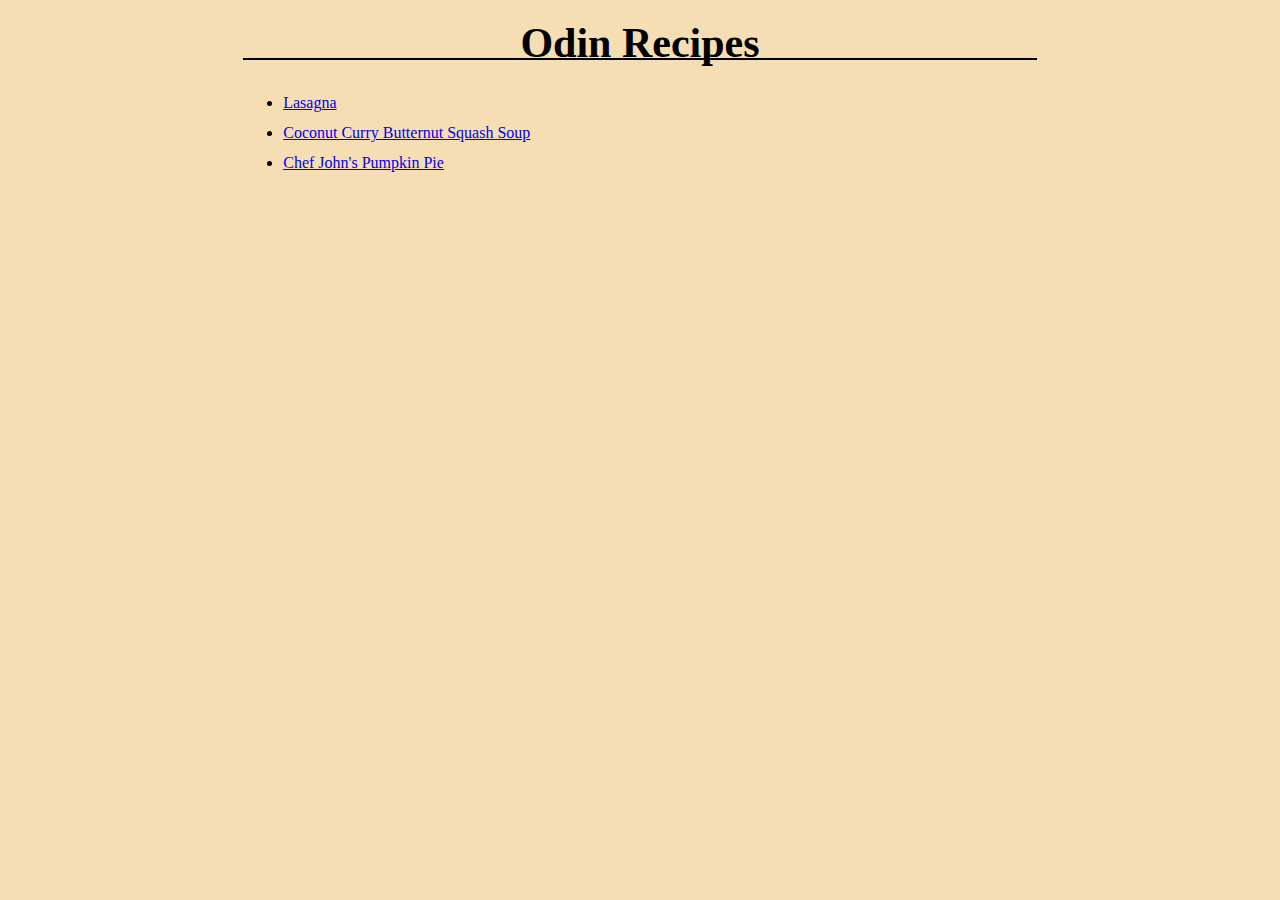
<file: index.html>
<!DOCTYPE html>
<html lang="en">

<head>
    <meta charset="UTF-8">
    <meta name="viewport" content="width=device-width, initial-scale=1.0">
    <link rel="stylesheet" href="style.css">
    <title>Document</title>
</head>

<body>
    <h1 class="main-heading">Odin Recipes</h1>
    <ul>
        <li><a href="recipes/lasagna.html">Lasagna</a></li>
        <li><a href="recipes/coconut-curry-soup.html">Coconut Curry Butternut Squash Soup</a></li>
        <li><a href="recipes/pumpkin-pie.html">Chef John's Pumpkin Pie</a></li>
    </ul>
</body>

</html>
</file>
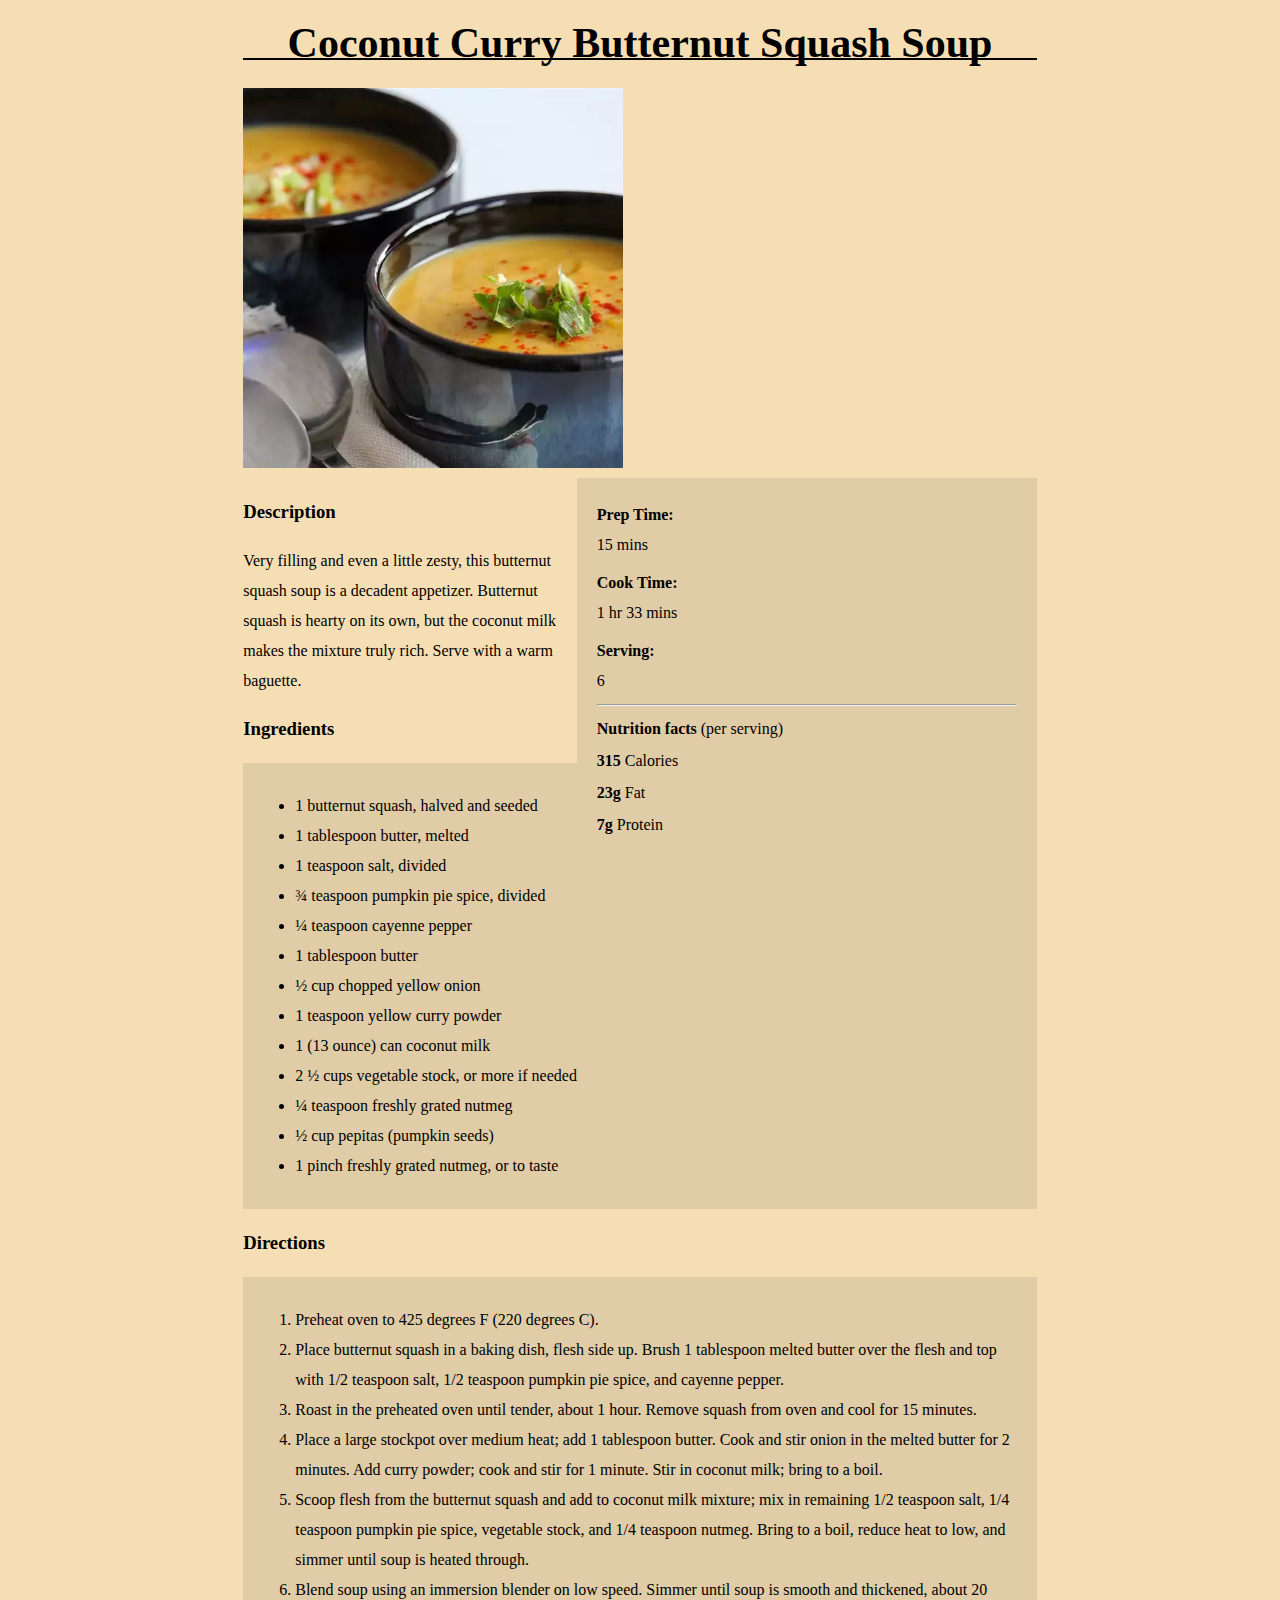
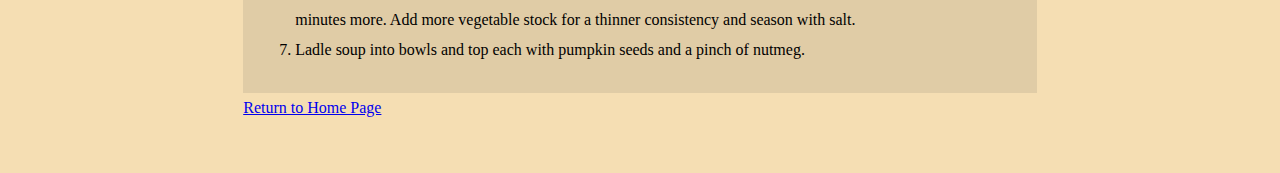
<file: recipes/coconut-curry-soup.html>
<!DOCTYPE html>
<html lang="en">

<head>
    <meta charset="UTF-8">
    <meta name="viewport" content="width=device-width, initial-scale=1.0">
    <link rel="stylesheet" href="../style.css">
    <title>Document</title>
</head>

<body>
    <h1 class="main-heading">Coconut Curry Butternut Squash Soup</h1>
    <div class="recipe-details-container">
        <img class="food-img" src="../images/coconut-curry-soup.webp" alt="Image of a Coconut Curry Butternut Squash Soup">
        <div class="recipe-details-content" id="coconut-curry-soup">
            <dl>
                <dt>Prep Time:</dt>
                <dd>15 mins</dd>
                <dt>Cook Time:</dt>
                <dd>1 hr 33 mins</dd>
                <dt>Serving:</dt>
                <dd>6</dd>
                <hr>
                <strong>Nutrition facts</strong> (per serving)
                <ul id="test">
                    <li><strong>315 </strong>Calories</li>
                    <li><strong>23g </strong>Fat</li>
                    <li><strong>7g </strong>Protein</li>
                </ul>
            </dl>
        </div>
    </div>
    <!-- Description -->
    <h3>Description</h3>
    <p>Very filling and even a little zesty, this butternut squash soup is a decadent appetizer. Butternut squash is
        hearty on its own, but the coconut milk makes the mixture truly rich. Serve with a warm baguette.</p>
    <!-- Ingredients -->
    <h3>Ingredients</h3>
    <div class="ingredients-steps-container">
        <ul>
            <li>1 butternut squash, halved and seeded</li>
            <li>1 tablespoon butter, melted</li>
            <li>1 teaspoon salt, divided</li>
            <li>¾ teaspoon pumpkin pie spice, divided</li>
            <li>¼ teaspoon cayenne pepper</li>
            <li>1 tablespoon butter</li>
            <li>½ cup chopped yellow onion</li>
            <li>1 teaspoon yellow curry powder</li>
            <li>1 (13 ounce) can coconut milk</li>
            <li>2 ½ cups vegetable stock, or more if needed</li>
            <li>¼ teaspoon freshly grated nutmeg</li>
            <li>½ cup pepitas (pumpkin seeds)</li>
            <li>1 pinch freshly grated nutmeg, or to taste</li>
        </ul>
    </div>
    <!-- Directions -->
    <h3>Directions</h3>
    <div class="ingredients-steps-container">
        <ol>
            <li>Preheat oven to 425 degrees F (220 degrees C). </li>
            <li>Place butternut squash in a baking dish, flesh side up. Brush 1 tablespoon melted butter over the flesh
                and
                top with 1/2 teaspoon salt, 1/2 teaspoon pumpkin pie spice, and cayenne pepper.</li>
            <li>Roast in the preheated oven until tender, about 1 hour. Remove squash from oven and cool for 15 minutes.
            </li>
            <li>Place a large stockpot over medium heat; add 1 tablespoon butter. Cook and stir onion in the melted
                butter
                for 2 minutes. Add curry powder; cook and stir for 1 minute. Stir in coconut milk; bring to a boil.</li>
            <li>Scoop flesh from the butternut squash and add to coconut milk mixture; mix in remaining 1/2 teaspoon
                salt,
                1/4 teaspoon pumpkin pie spice, vegetable stock, and 1/4 teaspoon nutmeg. Bring to a boil, reduce heat
                to
                low, and simmer until soup is heated through. </li>
            <li>Blend soup using an immersion blender on low speed. Simmer until soup is smooth and thickened, about 20
                minutes more. Add more vegetable stock for a thinner consistency and season with salt.</li>
            <li>Ladle soup into bowls and top each with pumpkin seeds and a pinch of nutmeg.</li>
        </ol>
    </div>
    <a href="../index.html">Return to Home Page</a>

</body>

</html>
</file>
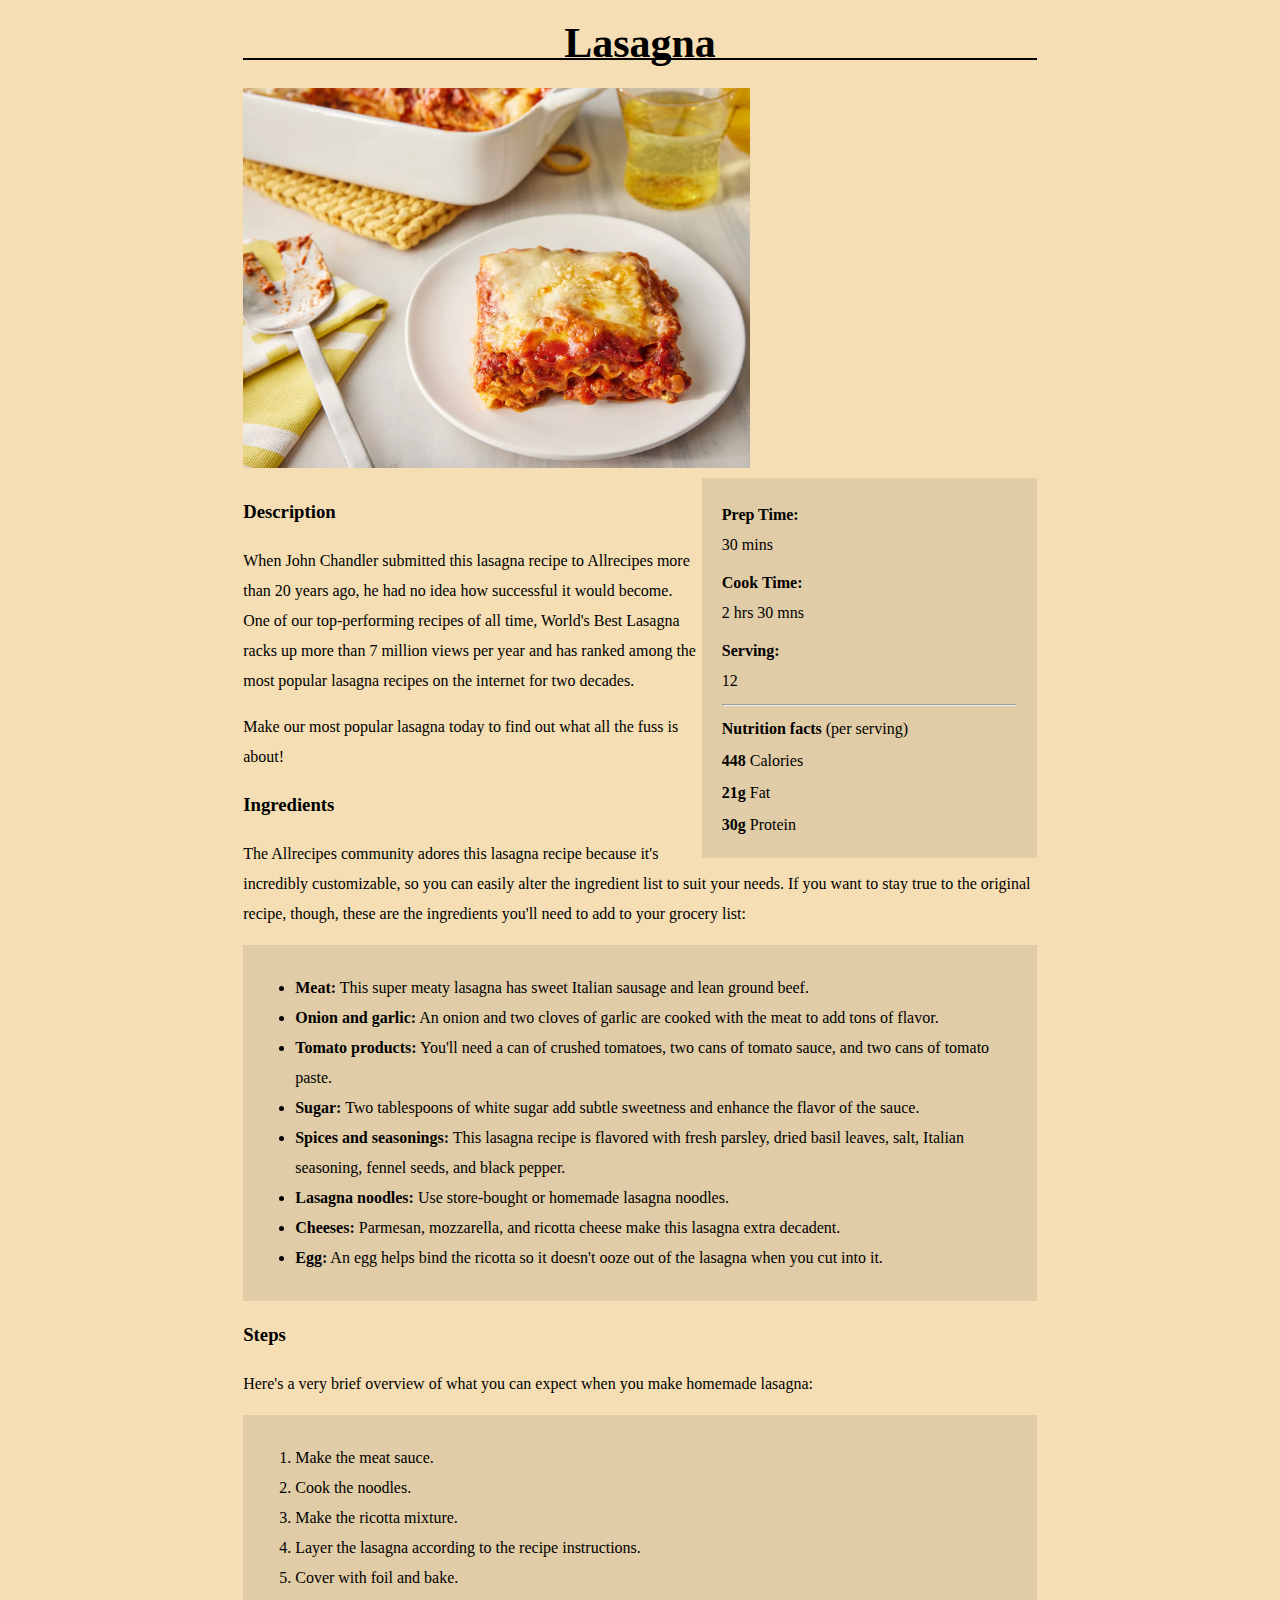
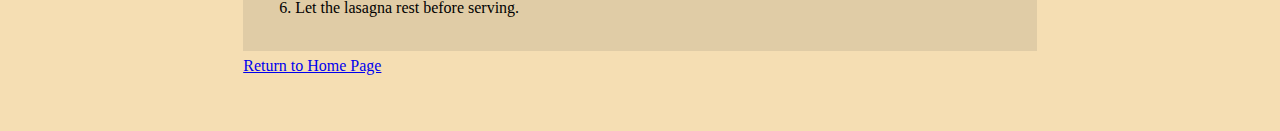
<file: recipes/lasagna.html>
<!DOCTYPE html>
<html lang="en">

<head>
    <meta charset="UTF-8">
    <meta name="viewport" content="width=device-width, initial-scale=1.0">
    <link rel="stylesheet" href="../style.css">
    <title>Document</title>
</head>

<body>
    <h1 class="main-heading">Lasagna</h1>
    <div class="recipe-details-container">
        <img class="food-img" src="../images/lasagna.webp" alt="Image of a lasagna on a white plate.">
        <div class="recipe-details-content" id="lasagna">
            
            <dl>
                <dt>Prep Time:</dt>
                <dd>30 mins</dd>
                <dt>Cook Time:</dt>
                <dd>2 hrs 30 mns</dd>
                <dt>Serving:</dt>
                <dd>12</dd>
                <hr>
                <strong>Nutrition facts</strong> (per serving)
                <ul id="test">
                    <li><strong>448 </strong>Calories</li>
                    <li><strong>21g </strong>Fat</li>
                    <li><strong>30g </strong>Protein</li>
                </ul>
            </dl>
        </div>
    </div>
    <!-- Description -->
    <h3>Description</h3>
    <p>When John Chandler submitted this lasagna recipe to Allrecipes more than 20 years ago, he had no idea how
        successful it would become. One of our top-performing recipes of all time, World's Best Lasagna racks up more
        than 7 million views per year and has ranked among the most popular lasagna recipes on the internet for two
        decades.</p>
    <p>Make our most popular lasagna today to find out what all the fuss is about! </p>
    <!-- Ingredients -->
    <h3>Ingredients</h3>
    <p>The Allrecipes community adores this lasagna recipe because it's incredibly customizable, so you can easily
        alter
        the ingredient list to suit your needs. If you want to stay true to the original recipe, though, these are
        the
        ingredients you'll need to add to your grocery list: </p>
    <div class="ingredients-steps-container">
        <ul>
            <li><strong>Meat:</strong> This super meaty lasagna has sweet Italian sausage and lean ground beef.</li>
            <li><strong>Onion and garlic:</strong> An onion and two cloves of garlic are cooked with the meat to add
                tons of
                flavor.</li>
            <li><strong>Tomato products:</strong> You'll need a can of crushed tomatoes, two cans of tomato sauce, and
                two
                cans of tomato paste.</li>
            <li><strong>Sugar:</strong> Two tablespoons of white sugar add subtle sweetness and enhance the flavor of
                the
                sauce.</li>
            <li><strong>Spices and seasonings:</strong> This lasagna recipe is flavored with fresh parsley, dried basil
                leaves, salt, Italian
                seasoning, fennel seeds, and black pepper.</li>
            <li><strong>Lasagna noodles:</strong> Use store-bought or homemade lasagna noodles.</li>
            <li><strong>Cheeses:</strong> Parmesan, mozzarella, and ricotta cheese make this lasagna extra decadent.
            </li>
            <li><strong>Egg:</strong> An egg helps bind the ricotta so it doesn't ooze out of the lasagna when you cut
                into
                it.</li>
        </ul>
    </div>
    <!-- Steps -->
    <h3>Steps</h3>
    <p>Here's a very brief overview of what you can expect when you make homemade lasagna:</p>
    <div class="ingredients-steps-container">
        <ol>
            <li>Make the meat sauce.</li>
            <li>Cook the noodles.</li>
            <li>Make the ricotta mixture.</li>
            <li>Layer the lasagna according to the recipe instructions.</li>
            <li>Cover with foil and bake.</li>
            <li>Let the lasagna rest before serving.</li>
        </ol>
    </div>
    <a href="../index.html">Return to Home Page</a>

</body>

</html>
</file>
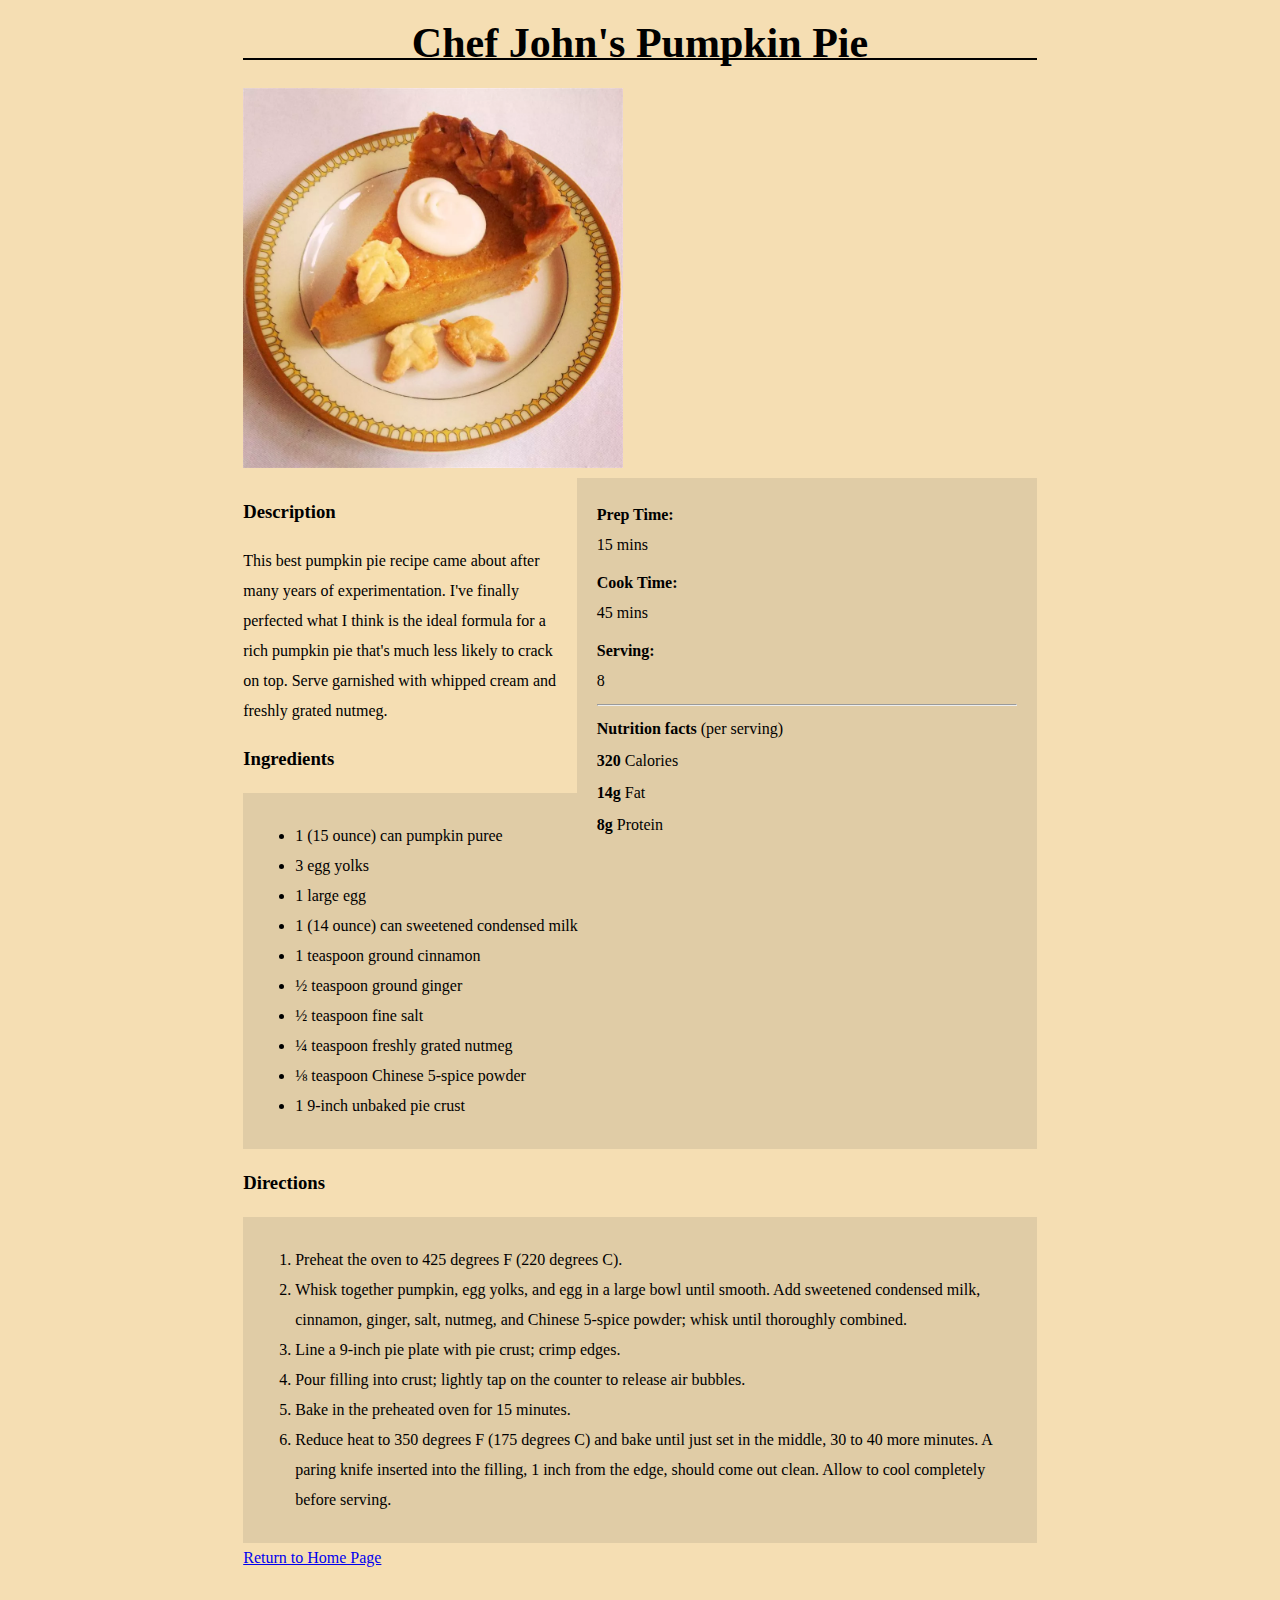
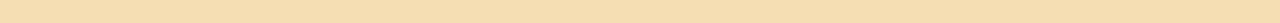
<file: recipes/pumpkin-pie.html>
<!DOCTYPE html>
<html lang="en">

<head>
    <meta charset="UTF-8">
    <meta name="viewport" content="width=device-width, initial-scale=1.0">
    <link rel="stylesheet" href="../style.css">
    <title>Document</title>
</head>

<body>
    <h1 class="main-heading">Chef John's Pumpkin Pie</h1>
    <div class="recipe-details-container">
        <img class="food-img" src="../images/pumpkin-pie.webp" alt="Chef John's Pumpkin Pie">
        <div class="recipe-details-content" id="pumpkin-pie">
            
            <dl>
                <dt>Prep Time:</dt>
                <dd>15 mins</dd>
                <dt>Cook Time:</dt>
                <dd>45 mins</dd>
                <dt>Serving:</dt>
                <dd>8</dd>
                <hr>
                <strong>Nutrition facts</strong> (per serving)
                <ul id="test">
                    <li><strong>320 </strong>Calories</li>
                    <li><strong>14g </strong>Fat</li>
                    <li><strong>8g </strong>Protein</li>
                </ul>
            </dl>
        </div>
    </div>
    <!-- Description -->
    <h3>Description</h3>
    <p>This best pumpkin pie recipe came about after many years of experimentation. I've finally perfected what I think
        is the ideal formula for a rich pumpkin pie that's much less likely to crack on top. Serve garnished with
        whipped cream and freshly grated nutmeg.</p>
    <!-- Ingredients -->
    <h3>Ingredients</h3>
    <div class="ingredients-steps-container">
        <ul>
            <li>1 (15 ounce) can pumpkin puree</li>
            <li>3 egg yolks</li>
            <li>1 large egg</li>
            <li>1 (14 ounce) can sweetened condensed milk</li>
            <li>1 teaspoon ground cinnamon</li>
            <li>½ teaspoon ground ginger</li>
            <li>½ teaspoon fine salt</li>
            <li>¼ teaspoon freshly grated nutmeg</li>
            <li>⅛ teaspoon Chinese 5-spice powder</li>
            <li>1 9-inch unbaked pie crust</li>
        </ul>
    </div>
    <!-- Directions -->
    <h3>Directions</h3>
    <div class="ingredients-steps-container">
        <ol>
            <li>Preheat the oven to 425 degrees F (220 degrees C).</li>
            <li>Whisk together pumpkin, egg yolks, and egg in a large bowl until smooth. Add sweetened condensed milk,
                cinnamon, ginger, salt, nutmeg, and Chinese 5-spice powder; whisk until thoroughly combined.</li>
            <li>Line a 9-inch pie plate with pie crust; crimp edges.</li>
            <li>Pour filling into crust; lightly tap on the counter to release air bubbles.</li>
            <li>Bake in the preheated oven for 15 minutes.</li>
            <li>Reduce heat to 350 degrees F (175 degrees C) and bake until just set in the middle, 30 to 40 more
                minutes. A
                paring knife inserted into the filling, 1 inch from the edge, should come out clean. Allow to cool
                completely before serving.</li>
        </ol>
    </div>
    <a href="../index.html">Return to Home Page</a>

</body>

</html>
</file>
<file: style.css>
body {
    background-color: wheat;
    max-width: 62vw;
    margin: auto;
    padding-bottom: 50px;
    line-height: 30px;
}

.main-heading {
    font-family: "Z003", Garamond, 'Times New Roman', serif;
    font-size: 42px;
    text-align: center;
    border-bottom: 2px solid black;
}


.food-img {
    height: 380px;
    width: auto;
}

li {
    max-width: 60vw;
}
.ingredients-steps-container{
    background-color: rgb(224, 204, 166);
    padding: 12px;
}
.recipe-details-container{

}
.recipe-details-content{
    float: right;
    display: inline-block;
    background-color: rgb(224, 204, 166);
    height: 380px;
    box-sizing: border-box;
    padding: 6px 20px;
}
#lasagna{
    width: 335px;
    margin-left: 5px;
}
#pumpkin-pie{
    width: 460px;
    margin-left: 5px;
}
#coconut-curry-soup{
    width: 460px;
    margin-left: 5px;
}
dl{
    
}
hr{
   color: rgb(224, 204, 166);
}
dt{
    font-weight: bold;
    margin-top: 8px;
}
dd{
    display: block;
    margin-left: 0px;
}
#test{
    list-style-type: none;
    display: inline;
}
#test li{
    margin-top: 2px
}
</file>
